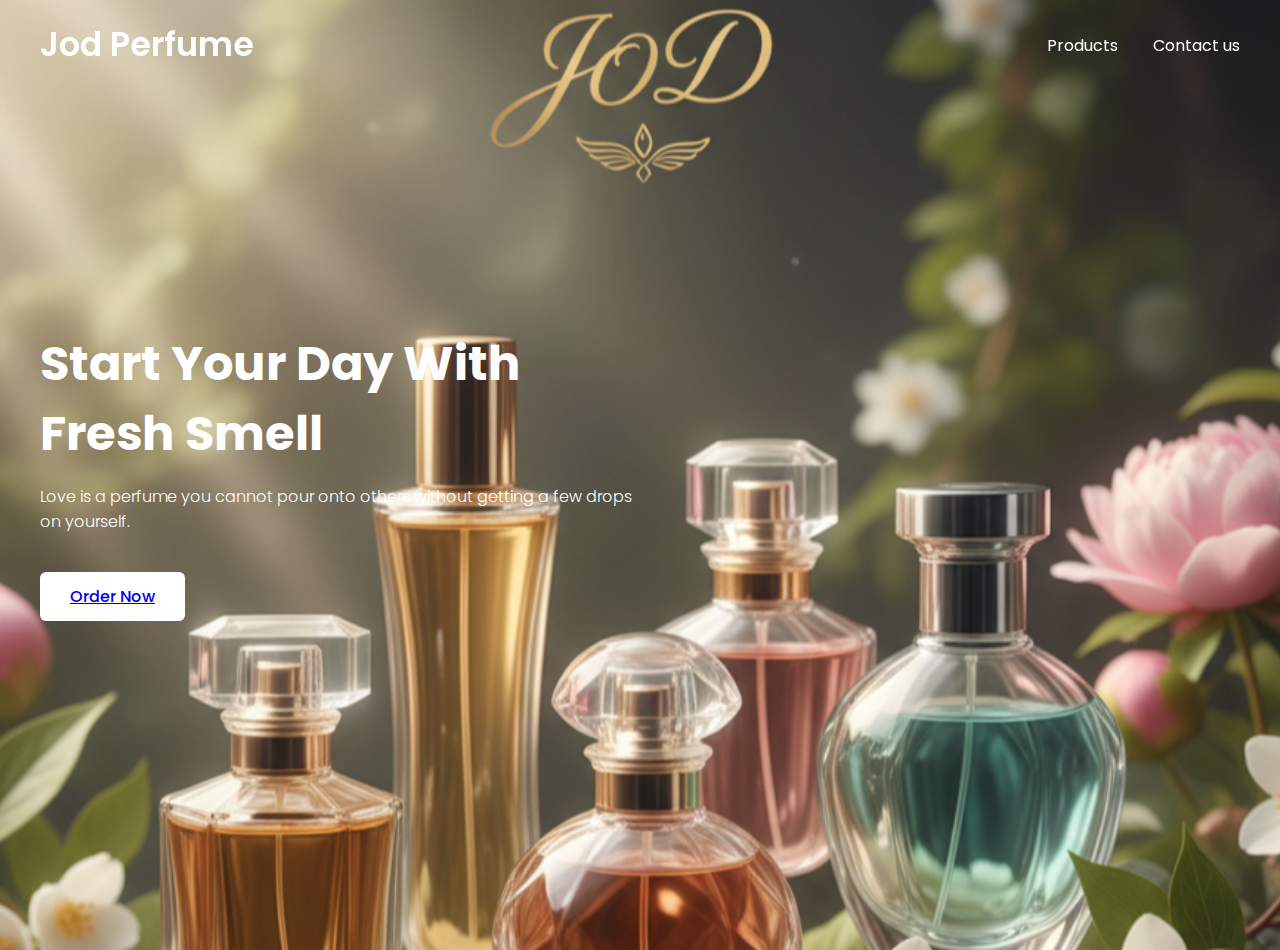
<file: index.html>
<!DOCTYPE html>
<!-- Coding By OfaMahmoud  -->
<html lang="en">
  <head>
    <meta charset="UTF-8">
    <meta name="viewport" content="width=device-width, initial-scale=1.0">
    <title>Jod</title>
    <link rel="stylesheet" href="style.css">
    <!-- Google Fonts Links For Icon -->
    <link rel="stylesheet" href="https://fonts.googleapis.com/css2?family=Material+Symbols+Outlined:opsz,wght,FILL,GRAD@24,400,0,0">
      
  </head>
  <body>
    <header>
      <nav class="navbar">
        <a class="logo" href="#">Jod Perfume<span></span></a>
        <ul class="menu-links">
          <span id="close-menu-btn" class="material-symbols-outlined">close</span>
          <li><a href="/html/prod.html">Products</a></li>
          <li><a href="/html/contact.html">Contact us</a></li>
        </ul>
        <span id="hamburger-btn" class="material-symbols-outlined">perfume</span>
      </nav>
    </header> 
    <section class="hero-section">
      <div class="content">
        <h2>Start Your Day With Fresh Smell</h2>
        <p>
          Love is a perfume you cannot pour onto others without getting a few drops on yourself.
        </p>
        <button>
          <a href="/html/order.html">Order Now</a>
        </button>
      </div>
    </section>
    <script>
      const header = document.querySelector("header");
      const hamburgerBtn = document.querySelector("#hamburger-btn");
      const closeMenuBtn = document.querySelector("#close-menu-btn");
</file>
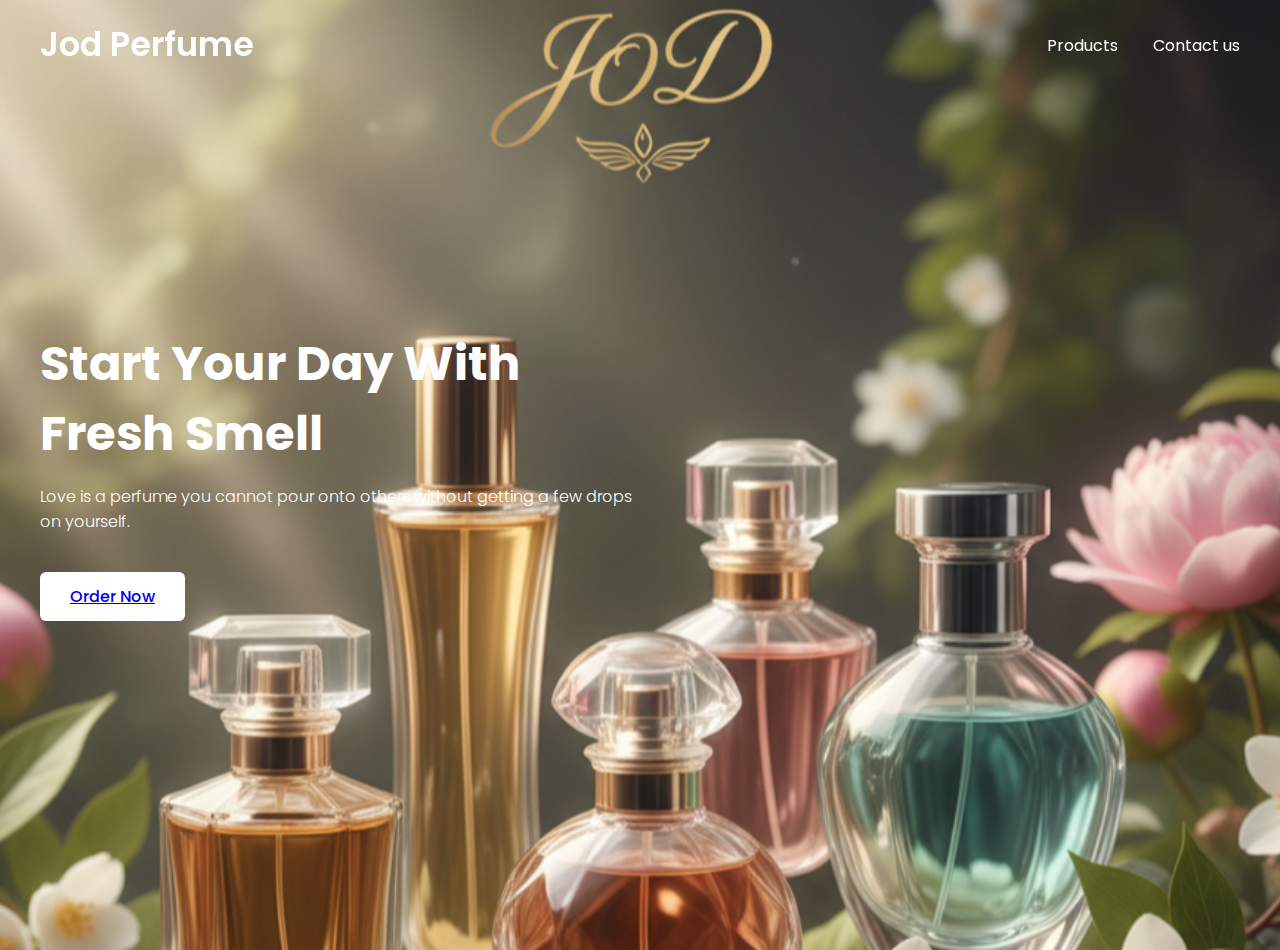
<file: Index.html>
<!DOCTYPE html>
<!-- Coding By OfaMahmoud  -->
<html lang="en">
  <head>
    <meta charset="UTF-8">
    <meta name="viewport" content="width=device-width, initial-scale=1.0">
    <title>Jod</title>
    <link rel="stylesheet" href="/style.css">
    <!-- Google Fonts Links For Icon -->
    <link rel="stylesheet" href="https://fonts.googleapis.com/css2?family=Material+Symbols+Outlined:opsz,wght,FILL,GRAD@24,400,0,0">
      
  </head>
  <body>
    <header>
      <nav class="navbar">
        <a class="logo" href="#">Jod Perfume<span></span></a>
        <ul class="menu-links">
          <span id="close-menu-btn" class="material-symbols-outlined">close</span>
          <li><a href="/html/prod.html">Products</a></li>
          <li><a href="/html/contact.html">Contact us</a></li>
        </ul>
        <span id="hamburger-btn" class="material-symbols-outlined">perfume</span>
      </nav>
    </header> 
    <section class="hero-section">
      <div class="content">
        <h2>Start Your Day With Fresh Smell</h2>
        <p>
          Love is a perfume you cannot pour onto others without getting a few drops on yourself.
        </p>
        <button>
          <a href="./html/order.html">Order Now</a>
        </button>
      </div>
    </section>
    <script>
      const header = document.querySelector("header");
      const hamburgerBtn = document.querySelector("#hamburger-btn");
      const closeMenuBtn = document.querySelector("#close-menu-btn");
</file>
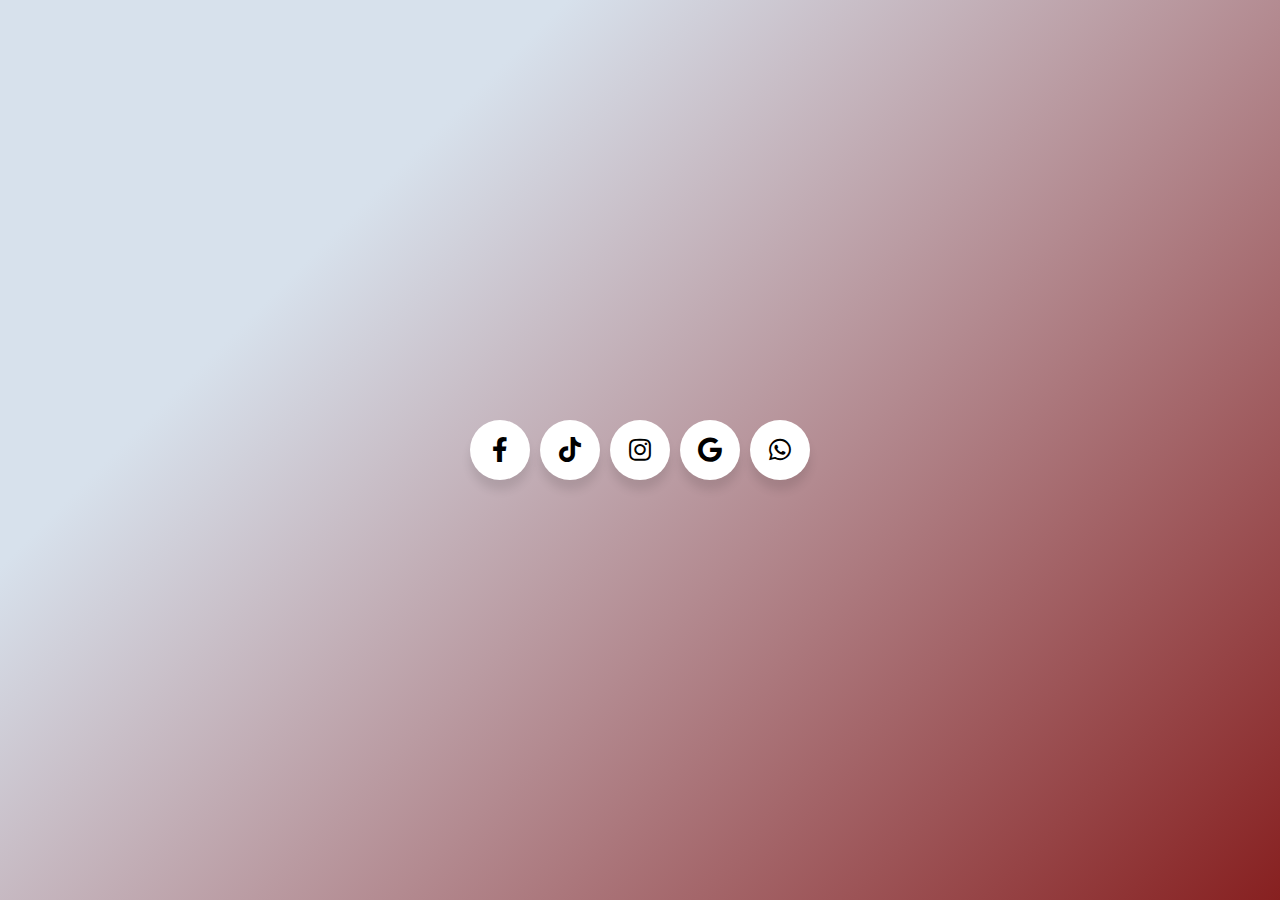
<file: html/contact.html>
<!DOCTYPE html>
<!-- Coding By OfaMahmoud  -->
<html lang="en" dir="ltr">
   <head>
      <meta charset="utf-8">
      <title>Contact Us</title>
      <link rel="stylesheet" href="../css/contact.css">
      <link rel="stylesheet" href="https://cdnjs.cloudflare.com/ajax/libs/font-awesome/5.15.3/css/all.min.css"/>
   </head>
   <body>
      <div class="wrapper">
         <a href="https://www.facebook.com/ofa.mostafamahmoud" class="button">
            <div class="icon">
               <i class="fab fa-facebook-f"></i>
            </div>
            <span>Facebook</span>
         </a>
         <a href="https://www.tiktok.com/@ofama7moud" class="button">
            <div class="icon">
               <i class="fab fa-tiktok"></i>
            </div>
            <span>TikTok</span>
         </a>
         <a href="https://www.instagram.com/69_ofa" class="button">
            <div class="icon">
               <i class="fab fa-instagram"></i>
            </div>
            <span>Instagram</span>
         </a>
         <a href="/index.html" class="button">
            <div class="icon">
               <i class="fab fa-google"></i>
            </div>
            <span>Website</span>
         </a>
         <a href="https://wa.me/+201205456493" class="button">
            <div class="icon">
               <i class="fab fa-whatsapp"></i>
            </div>
            <span>WhatsApp</span>
         </a>
      </div>
   </body>
</html>
</file>
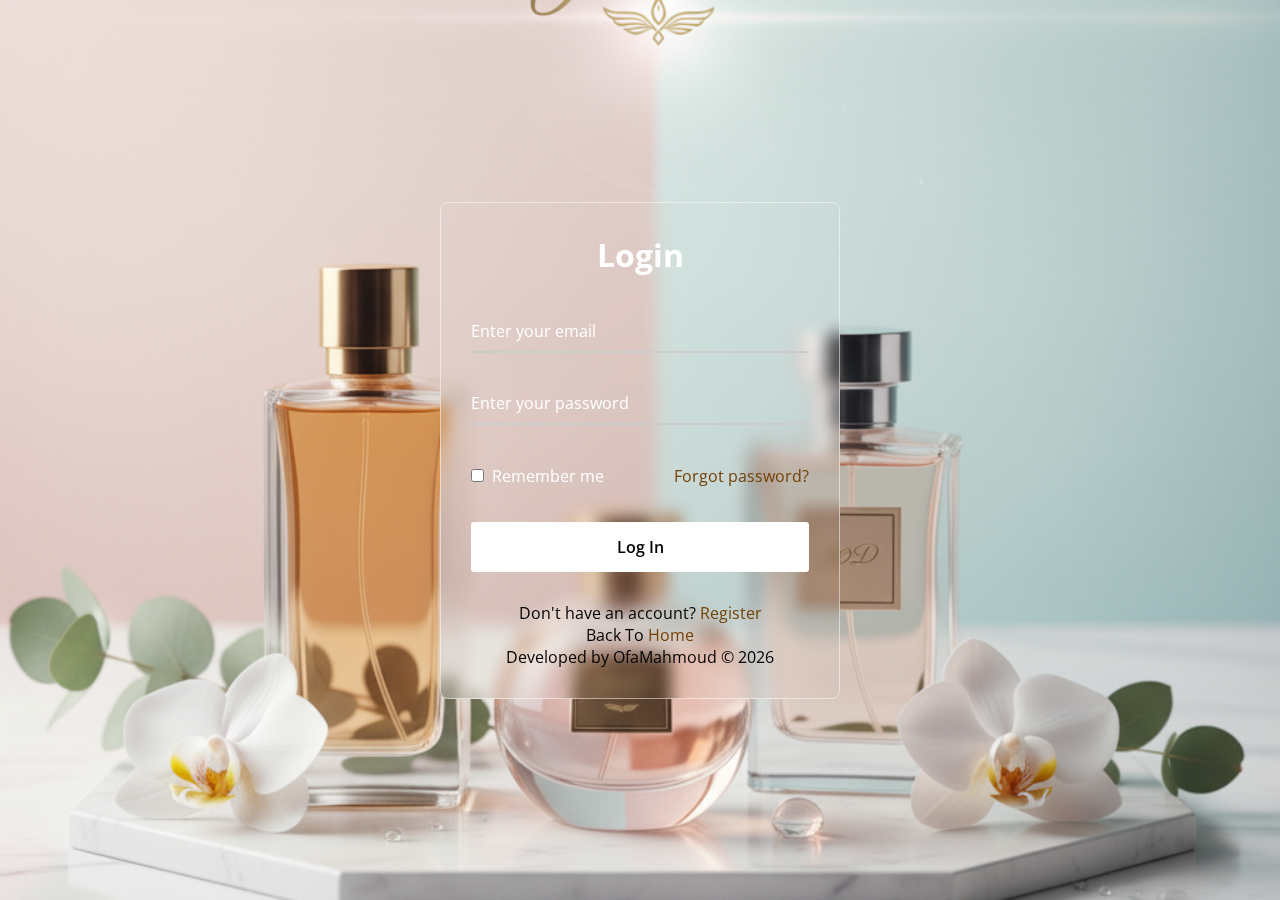
<file: html/order.html>
<!DOCTYPE html>
<html>
<head>
  <meta charset="UTF-8">
  <meta name="viewport" content="width=device-width, initial-scale=1.0">
  <title>Login</title>
  <link rel="stylesheet" href="../css/order.css">
</head>
<body>
  <div class="wrapper">
    <form action="#">
      <h2>Login</h2>
        <div class="input-field">
        <input type="text" required>
        <label>Enter your email</label>
      </div>
      <div class="input-field">
        <input type="password" required>
        <label>Enter your password</label>
      </div>
      <div class="forget">
        <label for="remember">
          <input type="checkbox" id="remember">
          <p>Remember me</p>
        </label>
        <a href="#">Forgot password?</a>
      </div>
      <button type="submit">Log In</button>
      <div class="register">
        <p>Don't have an account? <a href="#">Register</a></p> 
        <p>Back To <a href="/index.html">Home</a></p>
        <p2>Developed by OfaMahmoud © 2026 </p2>
      </div>
    </form>
  </div>
</body>
</html>
</file>
<file: style.css>
@import url('https://fonts.googleapis.com/css2?family=Poppins:wght@300;400;500;600;700&display=swap');
* {
  margin: 0;
  padding: 0;
  box-sizing: border-box;
  font-family: 'Poppins', sans-serif;
}
header {
  position: fixed;
  top: 0;
  left: 0;
  width: 100%;
  padding: 20px;
}
header .navbar {
  display: flex;
  align-items: center;
  justify-content: space-between;
  max-width: 1200px;
  margin: 0 auto;
}
.navbar .logo {
  color: #fff;
  font-weight: 600;
  font-size: 2.1rem;
  text-decoration: none;
}
.navbar .logo span {
  color: #C06B3E;
}
.navbar .menu-links {
  display: flex;
  list-style: none;
  gap: 35px;
}
.navbar a {
  color: #fff;
  text-decoration: none;
  transition: 0.2s ease;
}
.navbar a:hover {
  color: #C06B3E;
}
.hero-section {
  height: 95ch;
  background:url(/photo/ss.png);
  background-position: center;
  background-size: cover;
  display: flex;
  align-items: center;
  padding: 0 10px;
}
.hero-section .content {
  max-width: 1200px;
  margin: 0 auto;
  width: 100%;
  color: #fff;
}
.hero-section .content h2 {
  font-size: 3rem;
  max-width: 600px;
  line-height: 70px;
}
.hero-section .content p {
  font-weight: 300;
  max-width: 600px;
  margin-top: 15px;
}
.hero-section .content button {
  background: #fff;
  padding: 12px 30px;
  border: none;
  font-size: 1rem;
  border-radius: 6px;
  margin-top: 38px;
  cursor: pointer;
  font-weight: 500;
  transition: 0.2s ease;
}
.hero-section .content button:hover {
  color: #fff;
  background: #C06B3E;
}
#close-menu-btn {
  position: absolute;
  right: 20px;
  top: 20px;
  cursor: pointer;
  display: none;
}
#hamburger-btn {
  color: #fff;
  cursor: pointer;
  display: none;
}
@media (max-width: 768px) {
  header {
    padding: 10px;
  }
  header.show-mobile-menu::before {
    content: "";
    position: fixed;
    left: 0;
    top: 0;
    width: 100%;
    height: 100%;
    backdrop-filter: blur(5px);
  }
  .navbar .logo {
    font-size: 1.7rem;
  }
    
  #hamburger-btn, #close-menu-btn {
    display: block;
  }
  .navbar .menu-links {
    position: fixed;
    top: 0;
    left: -250px;
    width: 250px;
    height: 100vh;
    background: #fff;
    flex-direction: column;
    padding: 70px 40px 0;
    transition: left 0.2s ease;
  }
  header.show-mobile-menu .navbar .menu-links {
    left: 0;
  }
  .navbar a {
    color: #000;
  }
  .hero-section .content {
    text-align: center;
  }
  .hero-section .content :is(h2, p) {
    max-width: 100%;
  }
  .hero-section .content h2 {
    font-size: 2.3rem;
    line-height: 60px;
  }
  
  .hero-section .content button {
    padding: 9px 18px;
  }
}
</file>
<file: css/contact.css>
@import url('https://fonts.googleapis.com/css?family=Poppins:400,500,600,700&display=swap');
* {
  margin: 0;
  padding: 0;
  box-sizing: border-box;
  font-family: 'Poppins', sans-serif;
}
html,
body {
  display: grid;
  height: 100%;
  width: 100%;
  place-items: center;
  background: linear-gradient(315deg, #872020 0%, #d7e1ec 74%);

}
.wrapper .button {
  display: inline-block;
  height: 60px;
  width: 60px;
  float: left;
  text-decoration: none;
  margin: 0 5px;
  overflow: hidden;
  background: #fff;
  border-radius: 50px;
  cursor: pointer;
  box-shadow: 0px 10px 10px rgba(0, 0, 0, 0.1);
  transition: all 0.3s ease-out;
}
.wrapper .button:hover {
  width: 200px;
}
.wrapper .button .icon {
  display: inline-block;
  height: 60px;
  width: 60px;
  color: #000;
  text-align: center;
  border-radius: 50px;
  box-sizing: border-box;
  line-height: 60px;
  transition: all 0.3s ease-out;
}
.wrapper .button:nth-child(1):hover .icon {
  background: #4267B2;
}
.wrapper .button:nth-child(2):hover .icon {
  background: #1DA1F2;
}
.wrapper .button:nth-child(3):hover .icon {
  background: #E1306C;
}
.wrapper .button:nth-child(4):hover .icon {
  background: #333;
}
.wrapper .button:nth-child(5):hover .icon {
  background: #ff0000;
}
.wrapper .button .icon i {
  font-size: 25px;
  line-height: 60px;
  transition: all 0.3s ease-out;
}
.wrapper .button:hover .icon i {
  color: #fff;
}
.wrapper .button span {
  font-size: 20px;
  font-weight: 500;
  line-height: 60px;
  margin-left: 10px;
  transition: all 0.3s ease-out;
}
.wrapper .button:nth-child(1) span {
  color: #4267B2;
}
.wrapper .button:nth-child(2) span {
  color: #1DA1F2;
}
.wrapper .button:nth-child(3) span {
  color: #E1306C;
}
.wrapper .button:nth-child(4) span {
  color: #333;
}
.wrapper .button:nth-child(5) span {
  color: #ff0000;
}
</file>
<file: css/order.css>
@import url("https://fonts.googleapis.com/css2?family=Open+Sans:wght@200;300;400;500;600;700&display=swap");
* {
  margin: 0;
  padding: 0;
  box-sizing: border-box;
  font-family: "Open Sans", sans-serif;
}
body {
  display: flex;
  align-items: center;
  justify-content: center;
  min-height: 100vh;
  width: 100%;
  padding: 0 10px;
}
body::before {
  content: "";
  position: absolute;
  width: 100%;
  height: 100%;
  background: url("/photo/23.png"), #000;
  background-position: center;
  background-size: cover;
}
.wrapper {
  width: 400px;
  border-radius: 8px;
  padding: 30px;
  text-align: center;
  border: 1px solid rgba(255, 255, 255, 0.5);
  backdrop-filter: blur(8px);
  -webkit-backdrop-filter: blur(8px);
}
form {
  display: flex;
  flex-direction: column;
}
h2 {
  font-size: 2rem;
  margin-bottom: 20px;
  color: #fff;
}
.input-field {
  position: relative;
  border-bottom: 2px solid #ccc;
  margin: 15px 0;
}
.input-field label {
  position: absolute;
  top: 50%;
  left: 0;
  transform: translateY(-50%);
  color: #fff;
  font-size: 16px;
  pointer-events: none;
  transition: 0.15s ease;
}
.input-field input {
  width: 100%;
  height: 40px;
  background: transparent;
  border: none;
  outline: none;
  font-size: 16px;
  color: #fff;
}
.input-field input:focus~label,
.input-field input:valid~label {
  font-size: 0.8rem;
  top: 10px;
  transform: translateY(-120%);
}
.forget {
  display: flex;
  align-items: center;
  justify-content: space-between;
  margin: 25px 0 35px 0;
  color: #fff;
}
#remember {
  accent-color: #fff;
}
.forget label {
  display: flex;
  align-items: center;
}
.forget label p {
  margin-left: 8px;
}
.wrapper a {
  color: #744205;
  text-decoration: none;
}
.wrapper a:hover {
  text-decoration: underline;
}
button {
  background: #fff;
  color: #000;
  font-weight: 600;
  border: none;
  padding: 12px 20px;
  cursor: pointer;
  border-radius: 3px;
  font-size: 16px;
  border: 2px solid transparent;
  transition: 0.3s ease;
}
button:hover {
  color: #030202;
  border-color: #fff;
  background: rgba(255, 255, 255, 0.15);
}
.register {
  text-align: center;
  margin-top: 30px;
  color: #020101;
}
</file>
